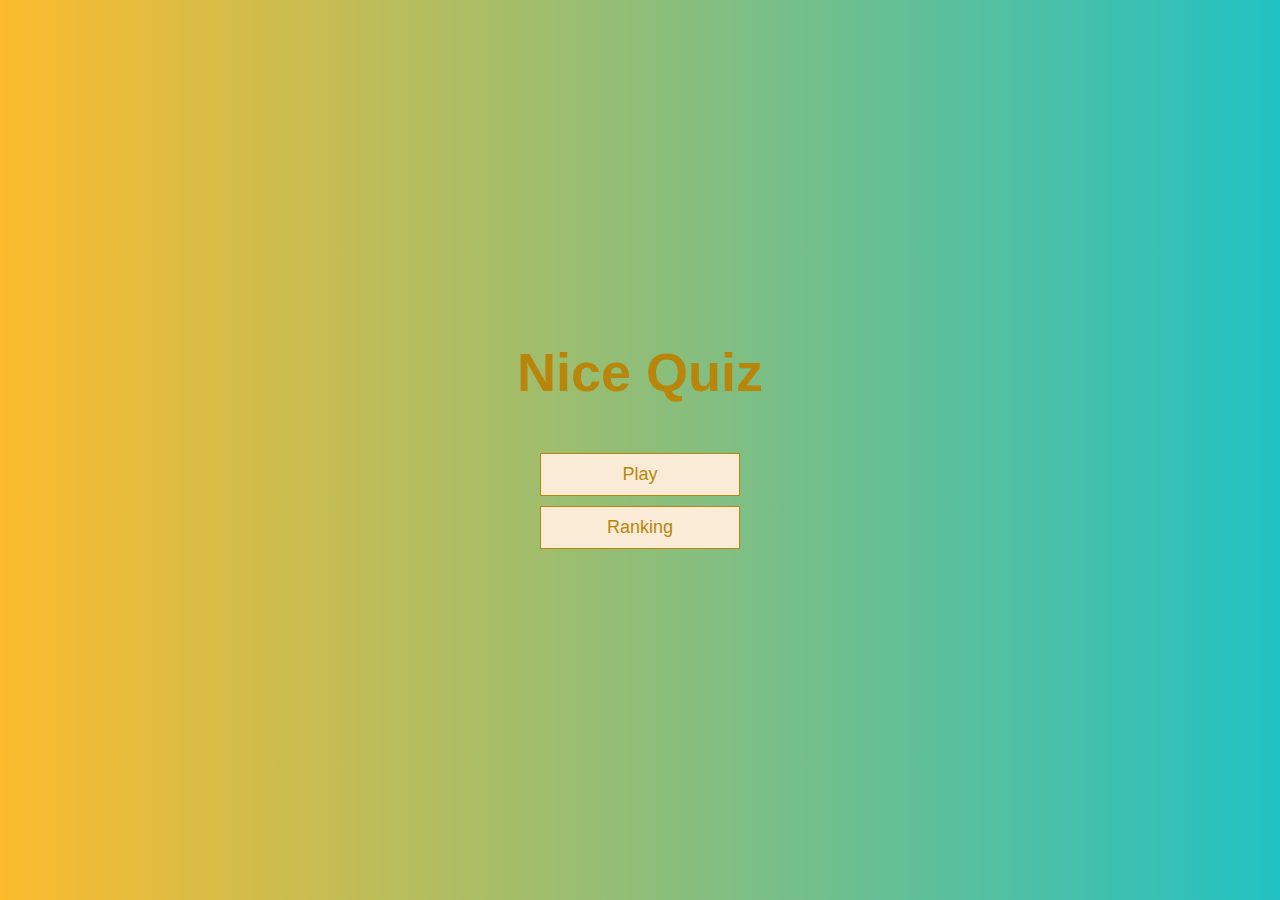
<file: index.html>
<!DOCTYPE html>
<html lang="pl">

<head>
    <meta charset="UTF-8">
    <meta name="viewport" content="width=device-width, initial-scale=1.0">
    <title>Quiz</title>
    <link rel="stylesheet" href="style.css">
</head>

<body>
    <div class="container">
        <!-- . class, and # id      -->
        <div id="home" class="flex-center flex-column">
            <h1>Nice Quiz</h1>
            <a class="btn" href="/game.html">Play</a>
            <a class="btn" href="/ranking.html">Ranking</a>
        </div>
    </div>
</body>

</html>
</file>
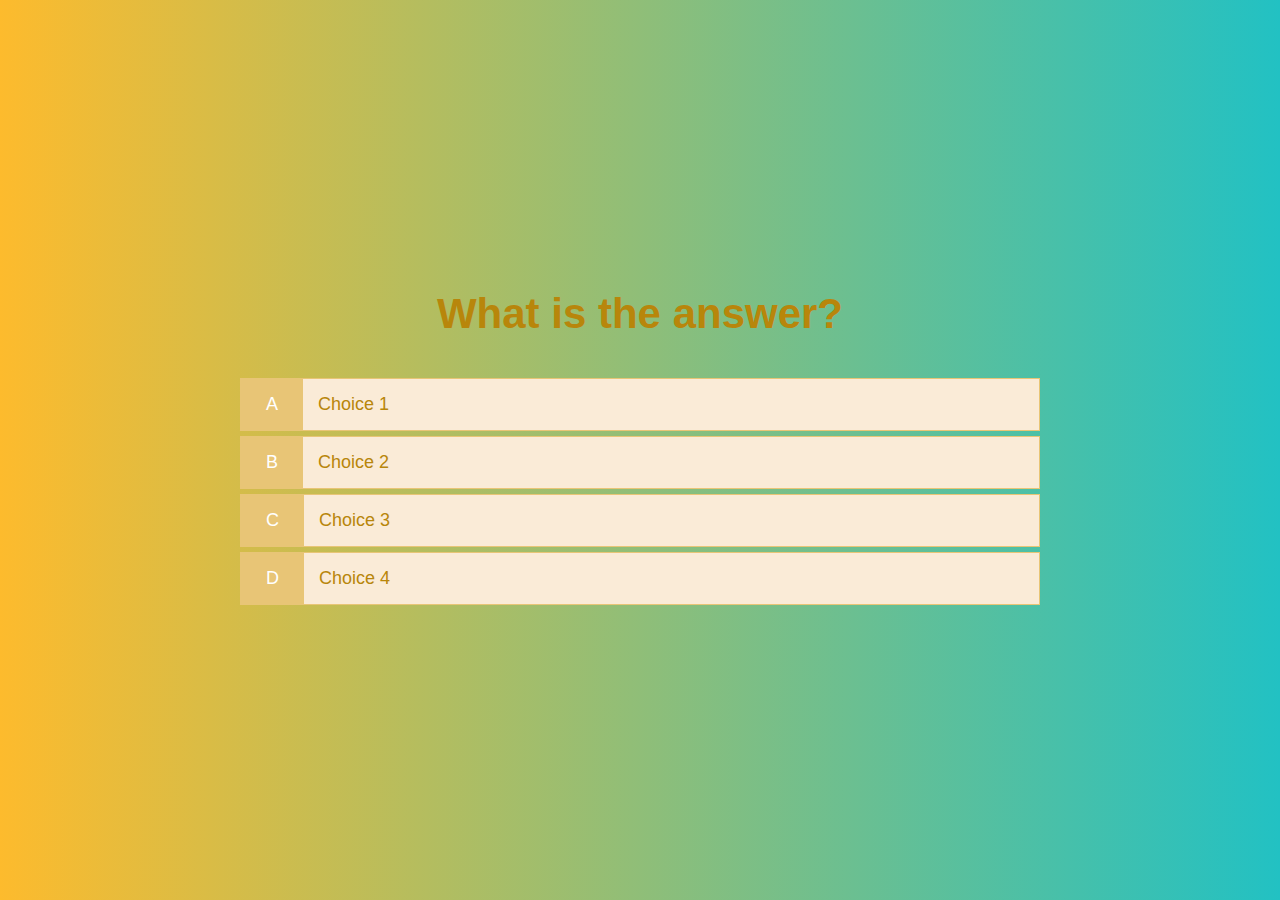
<file: game.html>
<!DOCTYPE html>
<html lang="pl">

<head>
    <meta charset="UTF-8">
    <meta name="viewport" content="width=device-width, initial-scale=1.0">
    <title>Play Quiz!</title>
    <link rel="stylesheet" href="game.css">
    <link rel="stylesheet" href="style.css" </head>

<body>
    <div class="container">
        <div id="game" class="justify-center flex-column">
            <h2 id="question">What is the answer?</h2>

            <div class="choice-container">
                <p class="choice-prefix">A</p>
                <p class="choice-text">Choice 1</p>
            </div>
            <div class="choice-container">
                <p class="choice-prefix">B</p>
                <p class="choice-text">Choice 2</p>
            </div>
            <div class="choice-container">
                <p class="choice-prefix">C</p>
                <p class="choice-text">Choice 3</p>
            </div>
            <div class="choice-container">
                <p class="choice-prefix">D</p>
                <p class="choice-text">Choice 4</p>
            </div>

        </div>
    </div>

</body>

</html>
</file>
<file: style.css>
:root {

    background: rgb(34,193,195);
    background: linear-gradient(270deg, rgba(34,193,195,1) 0%, rgba(253,187,45,1) 100%);
    font-size: 62.5%; /* 10 pixels rem fefference to this value */
}

* {
    box-sizing: border-box;
    font-family: Arial, Helvetica, sans-serif;
    margin: 0;
    padding: 0;
    color: #333;
    /* -webkit-text-stroke-width: 1px;
    -webkit-text-stroke-color: black; */
    /* Text outline for better font visibility */
}

h1
h2
h3
h4 {
    margin-bottom: 1rem;
    
}

h1 {
    font-size: 5.4rem;
    color:darkgoldenrod;
    margin-bottom: 5rem;

}


h1 > span {
    font-size: 2.4rem;
    font-weight: 500;
}

h2 {
    font-size: 4.2rem;
    margin-bottom: 4rem;
    font-weight: 700;
    text-align: center;
    color: darkgoldenrod;
    
}

h3 {
    font-size: 2.8rem;
    font-weight: 500;
}

/* Utilities */

.container{   /*properties of the container when
                window size is changed */
    width: 100vw;
    height: 100vh;
    display: flex;
    justify-content: center;
    align-items: center;
    max-width: 80rem;
    margin: 0 auto;
}

.container > * {   /* child of container */
    width: 100%;
}

.flex-column {
    display: flex;
    flex-direction: column;
}

.flex-center {
    justify-content: center;
    align-items: center;
}

.justify-center {
    justify-content: center;
}

.text-center {
    text-align: center;
}

.hidden {
    display: none;
}

/* Buttons */

.btn {
    font-size: 1.8rem;
    padding: 1rem 0;
    width: 20rem;
    text-align: center;
    border: 0.1rem solid darkgoldenrod;
    margin-bottom: 1rem;
    color: darkgoldenrod;
    background-color: antiquewhite;
    text-decoration: none;
}

.btn:hover {
    cursor: pointer;
    box-shadow: 0 0.6rem 1.4rem 0 rgba(175, 92, 14, 0.5);
    transform: translateY(-0.2rem);
    transition: transform 150ms;
}

.btn[disabled]:hover {
    cursor: not-allowed;
    box-shadow: none;
    transform: none;
}
</file>
<file: game.css>
.choice-container {
    display: flex;
    margin-bottom: 0.5rem;
    width: 100%;
    font-size: 1.8rem;
    border: 0.1rem solid rgb(214, 159, 21, 0.5);
    background-color: antiquewhite;
}

.choice-container:hover {
    cursor: pointer;
    box-shadow: 0 0.4rem 1.4rem 0  rgba(214, 159, 21, 0.5);
    transform: translateY(-0.1rem);
    transition: transform 150ms;
}

.choice-prefix {
    padding: 1.5rem 2.5rem;
    background-color: rgba(214, 159, 21, 0.5);
    color: white;
   /* margin: 0; */
}

.choice-text {
    padding: 1.5rem;
    color: darkgoldenrod;
}
</file>
